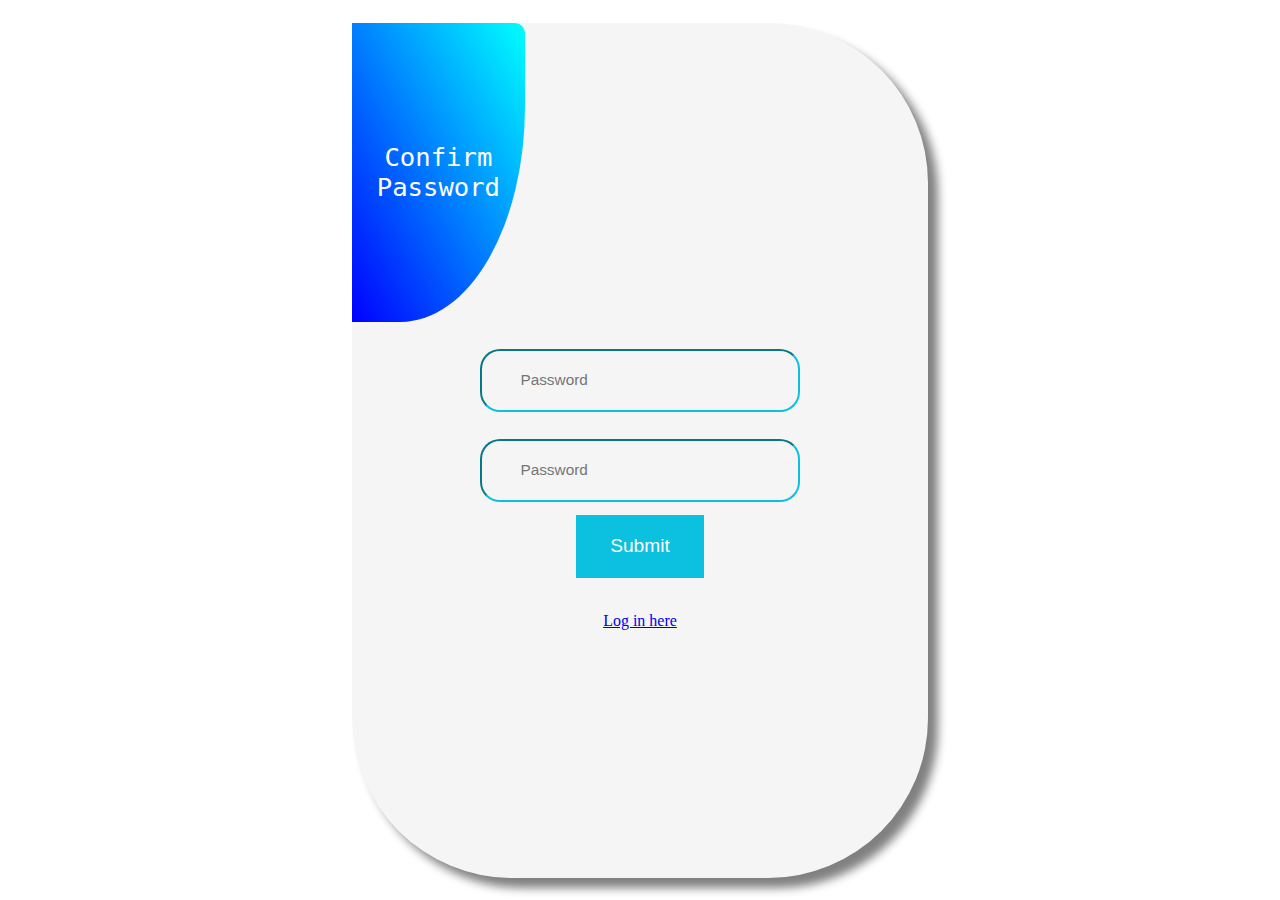
<file: confirmpass.html>
<!DOCTYPE html>
<html lang="en">
  <head>
    <meta charset="UTF-8" />
    <meta http-equiv="X-UA-Compatible" content="IE=edge" />
    <meta name="viewport" content="width=device-width, initial-scale=1.0" />
    <link rel="stylesheet" href="./css/confirmpass.css" />
    <title>Confirm Password</title>
  </head>

  <body>
    <div class="cp-body">
      <div class="cp-main">
        <div class="cp-blue">
          <p>confirm</p>
          <p>Password</p>
        </div>
        <div class="cp-forms">
          <form action="./index.html" method="post">
            <input
              type="password"
              name="password"
              id="password"
              placeholder="password" required
            />
            <input
              type="password"
              name="repass"
              id="repass"
              placeholder="password" required
            />
            <button type="submit" id="cp-btn" value="" onclick="check()" >
              Submit
            </button>
          </form>
          <p id="error"></p>
          <div class="form-links">
            <a href="./login.html">Log in here</a>
          </div>
        </div>
      </div>
    </div>
    <script src="./js/confirmpass.js"></script>
  </body>
</html>
</file>
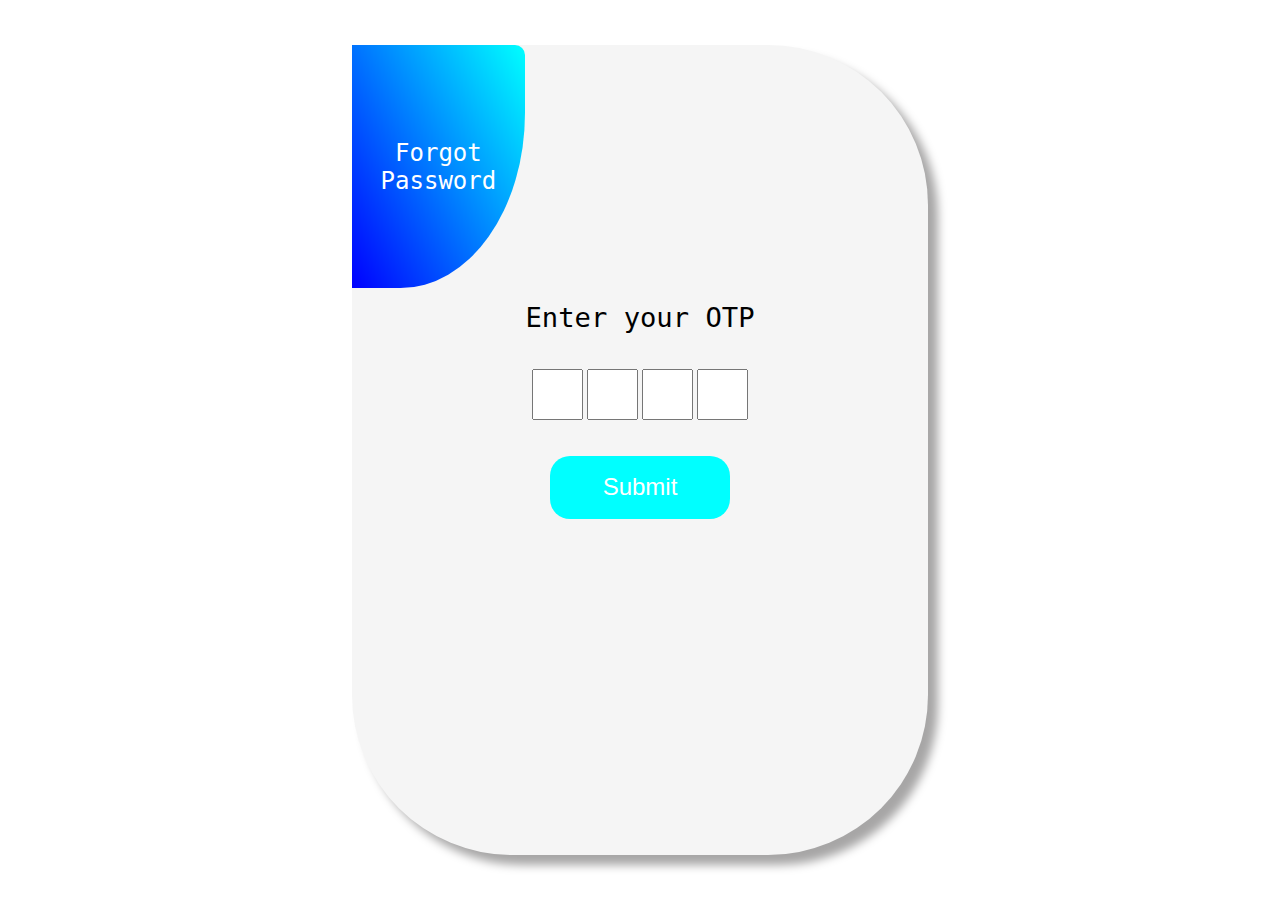
<file: fgpass.html>
<!DOCTYPE html>
<html lang="en">
  <head>
    <meta charset="UTF-8" />
    <meta http-equiv="X-UA-Compatible" content="IE=edge" />
    <meta name="viewport" content="width=device-width, initial-scale=1.0" />
    <link rel="stylesheet" href="fgpass.css" />
    <title>Forgot Password</title>
  </head>
  <body>
    <div class="fg-main">
      <div class="fg-sec">
        <div class="fg-blue">
          <p>forgot</p>
          <p>Password</p>
        </div>
        <div class="fg-form">
          <p>Enter your OTP</p>
          <form action="index.html" method="post">
            <div class="fg-input">
              <input type="text" class="otp" id="otpa" />
              <input type="text" class="otp" id="otpb" />
              <input type="text" class="otp" id="otpc" />
              <input type="text" class="otp" id="otpd" />
            </div>
            <!-- <div class="fg-btn"> -->
            <button type="submit" id="fg-btn">Submit</button>
            <!-- </div> -->
          </form>
        </div>
      </div>
    </div>
    <script>
 let inputs = document.querySelectorAll("input");
let submitButton = document.querySelector('button[type="submit"]');
submitButton.disabled = true;

inputs.forEach(function (input, index) {
  input.addEventListener("keydown", function (event) {
    if (event.code === "Backspace") {
      if (index > 0) {
        inputs[index - 1].focus();
        inputs[index].value = "";
        inputs[index-1].value = "";
      } else if (index === 0) {
        input.value = "";
      }
    }
  });

  input.addEventListener("input", function (event) {
    let value = event.target.value;
    if (value >= 0 && value <= 9) {
      event.target.style.borderColor = "";
      if (index < inputs.length - 1) {
        inputs[index + 1].focus();
      }
    } else {
      event.target.style.borderColor = "red";
      event.target.value = "";
    }

    let allInputsFilled = true;
    inputs.forEach(function (input) {
      if (input.value === "") {
        allInputsFilled = false;
      }
    });

    if (allInputsFilled) {
      submitButton.disabled = false;
    } else {
      submitButton.disabled = true;
      submitButton.style.backgroundColor = "#0ccdf0";
    }
  });
});
    </script>
  </body>
</html>
</file>
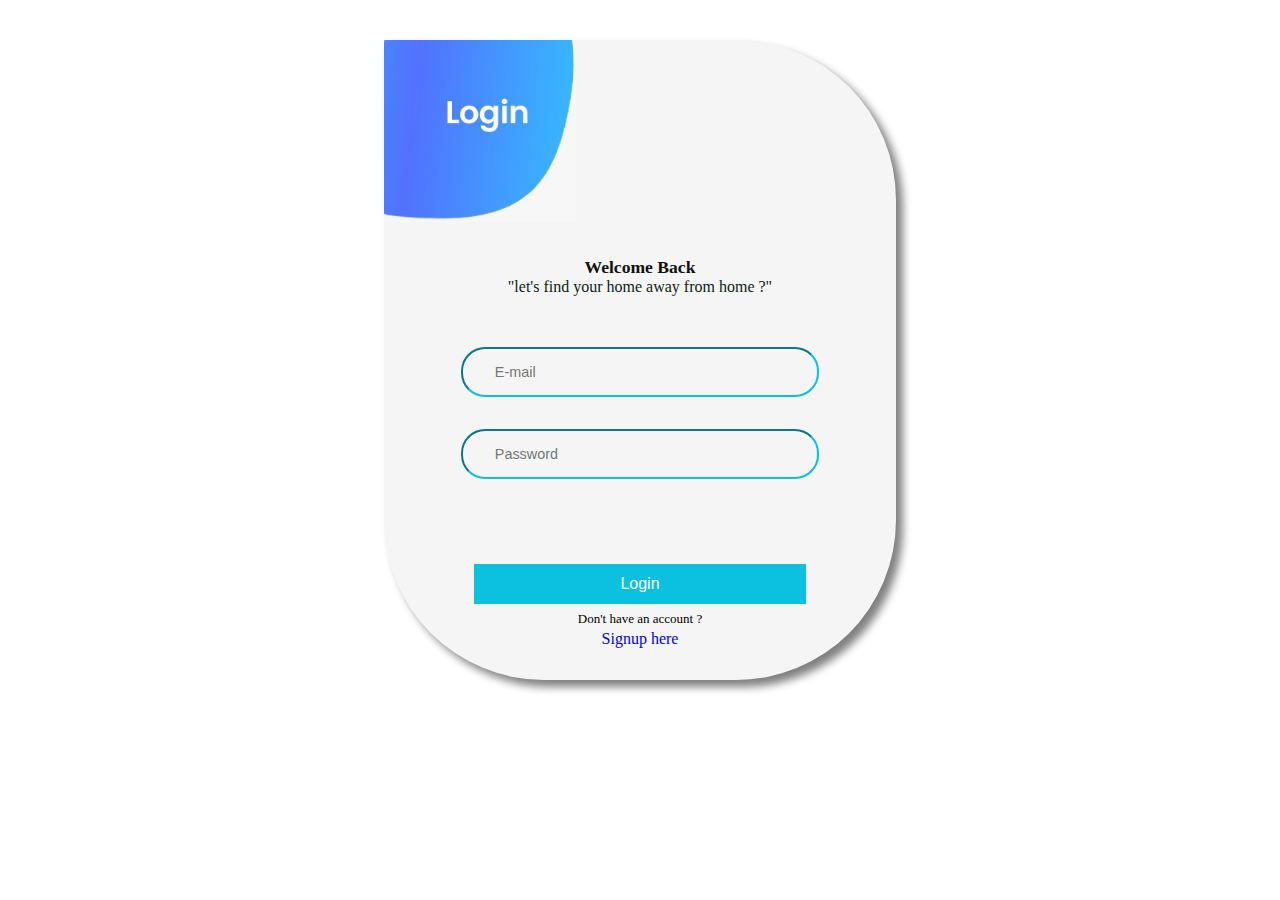
<file: login.html>
<!DOCTYPE html>
<html lang="en">

<head>
    <meta charset="UTF-8">
    <meta http-equiv="X-UA-Compatible" content="IE=edge">
    <meta name="viewport" content="width=device-width, initial-scale=1.0">
    <link rel="stylesheet" href="./css/login.css">
    <title>Login</title>
</head>

<body>
    <div class="container">
        <div class="img">
            <img src="./images/login.jpg" alt="signup">
        </div>
        <div class="text-group">
            <p id="primary">welcome back</p>
            <p id="secondary">"let's find your home away from home ?"</p>
        </div>
        <div class="form-group">
            <form action="">

                <input type="email" placeholder="E-mail" for="email">
                <input type="password" placeholder="Password" for="password">

            </form>
        </div>

        <div class="btn-group">
            <button>Login</button>
            <p>Don't have an account ?</p>
            <a href="signup.html">Signup here</a>
        </div>
    </div>
</body>

</html>
</file>
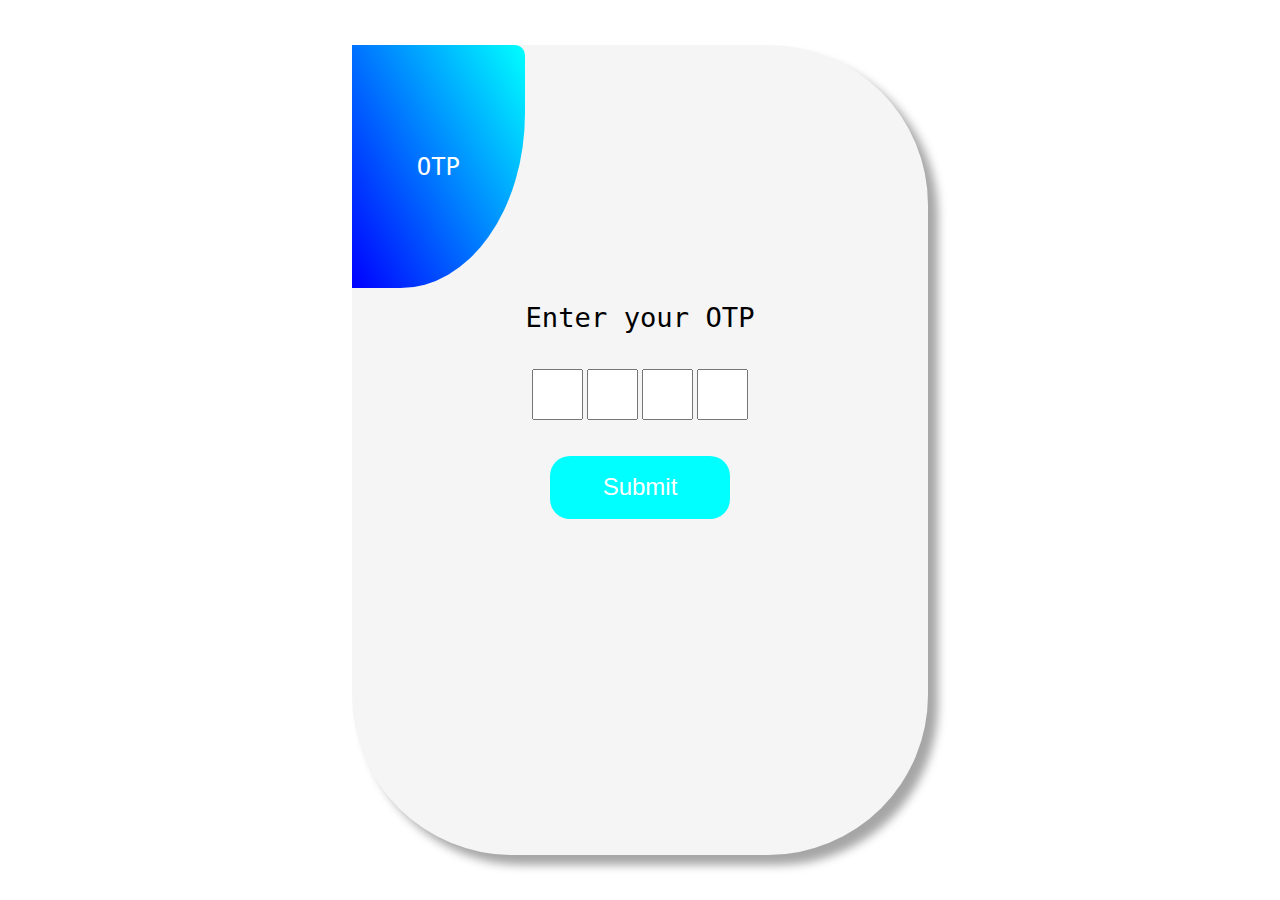
<file: otp.html>
<!DOCTYPE html>
<html lang="en">
  <head>
    <meta charset="UTF-8" />
    <meta http-equiv="X-UA-Compatible" content="IE=edge" />
    <meta name="viewport" content="width=device-width, initial-scale=1.0" />
    <link rel="stylesheet" href="fgpass.css" />
    <title>OTP</title>
  </head>
  <body>
    <div class="fg-main">
      <div class="fg-sec">
        <div class="fg-blue">
          <p>OTP</p>
        </div>
        <div class="fg-form">
          <p>Enter your OTP</p>
          <form action="index.html" method="post">
            <div class="fg-input">
              <input type="text" class="otp" id="otpa" />
              <input type="text" class="otp" id="otpb" />
              <input type="text" class="otp" id="otpc" />
              <input type="text" class="otp" id="otpd" />
            </div>
            <!-- <div class="fg-btn"> -->
            <button type="submit" id="fg-btn">Submit</button>
            <!-- </div> -->
          </form>
        </div>
      </div>
    </div>
    <script>
 let inputs = document.querySelectorAll("input");
let submitButton = document.querySelector('button[type="submit"]');
submitButton.disabled = true;

inputs.forEach(function (input, index) {
  input.addEventListener("keydown", function (event) {
    if (event.code === "Backspace") {
      if (index > 0) {
        inputs[index - 1].focus();
        inputs[index].value = "";
        inputs[index-1].value = "";
      } else if (index === 0) {
        input.value = "";
      }
    }
  });

  input.addEventListener("input", function (event) {
    let value = event.target.value;
    if (value >= 0 && value <= 9) {
      event.target.style.borderColor = "";
      if (index < inputs.length - 1) {
        inputs[index + 1].focus();
      }
    } else {
      event.target.style.borderColor = "red";
      event.target.value = "";
    }

    let allInputsFilled = true;
    inputs.forEach(function (input) {
      if (input.value === "") {
        allInputsFilled = false;
      }
    });

    if (allInputsFilled) {
      submitButton.disabled = false;
    } else {
      submitButton.disabled = true;
      submitButton.style.backgroundColor = "#0ccdf0";
    }
  });
});
    </script>
  </body>
</html>
</file>
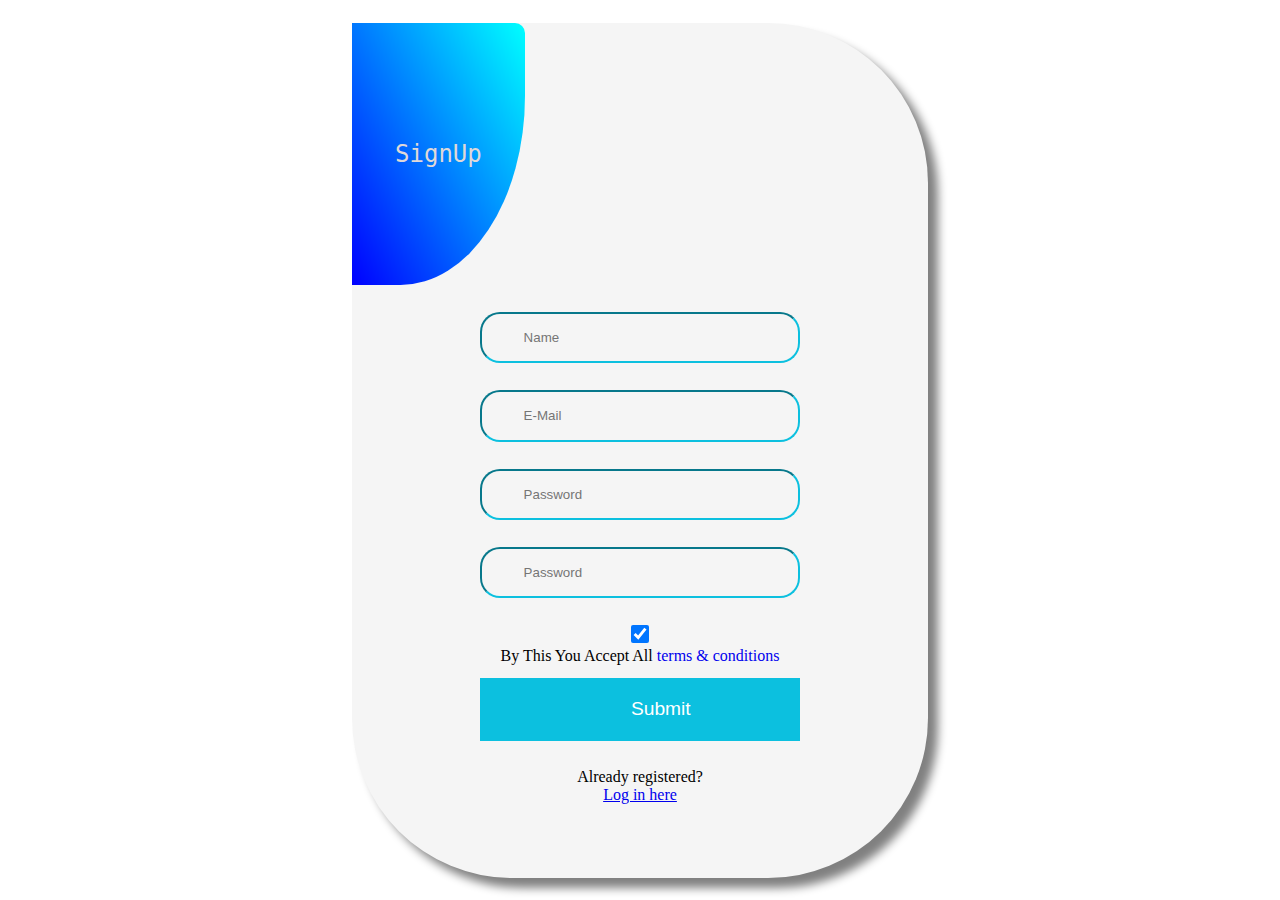
<file: signup.html>
<!DOCTYPE html>
<html lang="en">
  <head>
    <meta charset="UTF-8" />
    <meta http-equiv="X-UA-Compatible" content="IE=edge" />
    <meta name="viewport" content="width=device-width, initial-scale=1.0" />
    <link rel="stylesheet" href="./css/signup.css"/>
    <title>SignUp</title>
  </head>
  <body>
    <div class="sign-body">
      <div class="sign-main">
        <div class="sign-blue">
          <p>signUp</p>
        </div>
        <div class="sign-forms">
          <form action="./index.html" method="post">
            <input type="text" placeholder="name" />
            <input type="email" name="email" id="email" placeholder="E-mail" />
            <input
              type="password"
              name="password"
              id="password"
              placeholder="password"
            />
            <input
              type="password"
              name="repass"
              id="repass"
              placeholder="password"
            />
            <div class="form-para">
                <input type="checkbox" name="terms" id="sign-terms" checked/>
              <p>
                by this you accept all
                <span><a href="#">terms & conditions</a></span>
              </p>
            </div>
            <input type="button" value="Submit" id="sign-btn" />
          </form>
          <div class="form-links">
            <p>Already registered?</p>
            <a href="./login.html">Log in here</a>
          </div>
        </div>
      </div>
    </div>
  </body>
</html>
</file>
<file: css/confirmpass.css>
*{
    padding: 0;
    margin: 0;
    box-sizing: border-box;
}
.cp-body{
    display: flex;
    justify-content: center;
    align-items: center;
    background-color: white;
    height: 100vh;
}
.cp-main{
    background-color: whitesmoke;
    width: 45vw;
    height: 95vh;
    display: flex;
    flex-direction: column;
    align-items: center;
    border-radius: 10rem;
    box-shadow: grey 10px 10px 10px;
}
.cp-blue{
    background: linear-gradient(60deg, blue, aqua);
    width: 30%;
    height: 35%;
    text-align:justify;
    display: flex;
    flex-direction: column;
    justify-content: center;
    font-family:'Lucida Sans Unicode', monospace, sans-serif;
    color: white;
    font-size: 2vw;
    align-items:center ;
    border-bottom-right-radius: 72%;
    border-top-right-radius: 10px;
    text-transform: capitalize;
    align-self: flex-start;
    justify-self: flex-start;
}
.cp-blue:hover{
    background: linear-gradient(45deg, purple, aqua);
}
 .cp-forms{
    display: flex;
    justify-content: center;
    align-items: center;
    flex-direction: column;
    width: 100%;
}
 .cp-forms form{
    height: 100%;
    display: flex;
    flex-direction: column;
    
}
.cp-forms form input{
    width: 25vw;
    text-transform: capitalize;
    border-radius: 20px;
    margin-top: 3vh;
    height: 7vh;
    padding-left: 3vw;
    border-color: #0cc0df;
    background-color: whitesmoke;
    font-size: 1.2vw;
    /* letter-spacing: 0.7vw; */
} 
#cp-terms{
    height: 2vh;
    text-align: center;
}
.form-para{
    text-align: center;
    text-transform: capitalize;
    height: fit-content;
}
.form-para span a{
    text-decoration: none;
    text-transform: lowercase;
}
#cp-btn{
    background-color: #0cc0df;
    width: 40%;
    margin:1vw auto 0 auto;
    border-radius: 0px;
    color: white;
    height: 7vh;
    text-transform: capitalize;
    font-size: 1.5vw;
    border: none;
}
.cp-btn:hover{
    background: linear-gradient(45deg, purple, aqua);
}
.form-links{
    text-align: center;
    height: 15vh;
}
</file>
<file: fgpass.css>
*{
  margin: 0;
  padding: 0;
  box-sizing: border-box;
}
.fg-main{
  display: flex;
  justify-content: center;
  flex-direction: column;
  align-items: center;
  margin: auto;
  width: 100vw;
  height: 100vh;
  background-color: white;
}
.fg-blue{
  background: linear-gradient(60deg, blue, aqua);
  width: 30%;
  height: 30%;
  margin-bottom: 1.5vh  ;
  text-align:justify;
  display: flex;
  flex-direction: column;

  justify-content: center;
  font-family:'Lucida Sans Unicode', monospace, sans-serif;
  color: white;
  font-size: 1.5rem;
  align-items:center ;
  border-bottom-right-radius: 72%;
  border-top-right-radius: 10px;
  text-transform: capitalize;
  align-self: flex-start;
}
.fg-sec{
  background-color: whitesmoke;
  width: 45vw;
  height: 90vh;
  border-radius: 10rem;
  box-shadow: 10px 10px 10px rgb(167, 166, 166);
}
.fg-form{
  width:100%;
  display: flex;
  justify-content: center;
  align-items: center;
  flex-direction: column;
  gap: 4vh;
}
.fg-form p{
  font-size: 1.7rem;
  font-family: monospace;
}
.fg-form form{
  width: 100%;
  display: flex;
  flex-direction: column;
  align-items: center;
  justify-content: center;
  gap: 4vh;
}
.fg-form form input{
  width:4vw;
  height:4vw;
  text-align: center;
  font-size: 2rem;
}
#fg-btn{
  display: block;
  align-self: center;
  width: 14vw;
  height: 7vh;
  /* background-color: #0ccdf0; */
  background-color: aqua;
  border: none;
  outline: none;
  font-size: 1.5rem;
  color: white;
  border-radius: 20px;
}
</file>
<file: css/login.css>
* {
    margin: 0;
    padding: 0;
    box-sizing: border-box;
}

.container {
    /* border: 2px solid black; */
    width: 40%;
    height: 40rem;
    display: flex;
    flex-direction: column;
    align-items: center;
    justify-content: space-between;
    margin: 2.5rem auto;
    background-color: whitesmoke;
    border-top-right-radius: 10rem;
    border-bottom-left-radius: 10rem;
    border-bottom-right-radius: 10rem;
    box-shadow: grey 7px 7px 8px;

}

.img {
    /* border: 2px solid red; */
    width: 100%;
    display: flex;

}

.img img {
    width: 15vw;
}

.text-group {
    /* border: 2px solid blue; */
    display: flex;
    flex-direction: column;
    text-align: center;
}

#primary {
    font-size: 1.1rem;
    text-transform: capitalize;
    font-weight: bold;
    color: #111;

}

#secondary {
    font-size: 1rem;
    color: #112311;
}

.form-group {
    /* border: 2px solid purple; */
    width: 100%;
    display: flex;
    justify-content: center;
    align-items: center;
}

.form-group form {
    /* border: 2px solid green; */
    width: 70%;
    display: flex;
    flex-direction: column;


}

.form-group form input {
    margin: 1rem 0;
    height: 50px;
    border-radius: 1.5rem;
    border-color: #0cc0df;
    padding-left: 2rem;
    font-size: 0.9rem;
    background-color: whitesmoke;
}

.btn-group {
    /* border: 2px solid hotpink; */
    width: 23rem;
    margin: 1rem;
    display: flex;
    flex-direction: column;
    justify-content: center;
    align-items: center;
    text-align: center;
    padding: 1rem;

}

.btn-group button {
    width: 26vw;
    height: 40px;
    margin: 0.2rem;
    background-color: #0cc0df;
    border: none;
    outline: none;
    color: white;
    font-size: 1rem;
}

.btn-group p {
    font-size: small;
    margin: 0.2rem;
}

.btn-group a {
    text-decoration: #0cc0df;
}
</file>
<file: css/signup.css>
*{
    padding: 0;
    margin: 0;
    box-sizing: border-box;
}
.sign-body{
    display: flex;
    justify-content: center;
    align-items: center;
    background-color: white;
    height: 100vh;
}
.sign-main{
    background-color: whitesmoke;
    width: 45vw;
    height: 95vh;
    display: flex;
    flex-direction: column;
    justify-content: center;
    align-items: center;
    border-radius: 10rem;
    box-shadow: grey 10px 10px 10px;
}
.sign-blue{
    background: linear-gradient(60deg, blue, aqua);
    width: 30%;
    height: 35%;
    text-align:justify;
    display: flex;
    justify-content: center;
    font-family:'Lucida Sans Unicode', monospace, sans-serif;
    color: rgb(223, 216, 216);
    font-size: 1.5rem;
    align-items:center ;
    border-bottom-right-radius: 72%;
    border-top-right-radius: 10px;
    text-transform: capitalize;
    align-self: flex-start;
}
.sign-blue:hover{
    background: linear-gradient(45deg, purple, aqua);
}
 .sign-forms{
    display: flex;
    justify-content: center;
    align-items: center;
    flex-direction: column;
    width: 100%;
    height: 75vh;
}
 .sign-forms form{
    height: 100%;
    display: flex;
    flex-direction: column;
    
}
.sign-forms form input{
    width: 25vw;
    text-transform: capitalize;
    border-radius: 20px;
    margin-top: 3vh;
    height: 4vw;
    padding-left: 2.6rem;
    border-color: #0cc0df;
    background-color: whitesmoke;
} 
#sign-terms{
    height: 2vh;
    text-align: center;
}
.form-para{
    text-align: center;
    text-transform: capitalize;
    /* margin-top: 1vh; */
    height: fit-content;
}
.form-para span a{
    text-decoration: none;
    text-transform: lowercase;
}
#sign-btn{
    background-color: #0cc0df;
    /* width: 40%; */
    margin:1vw auto 0 auto;
    border-radius: 0px;
    color: white;
    height: 7vh;
    text-transform: capitalize;
    font-size: 1.2rem;
    border: none;
}

.form-links{
    text-align: center;
    height: 15vh;
}
</file>
